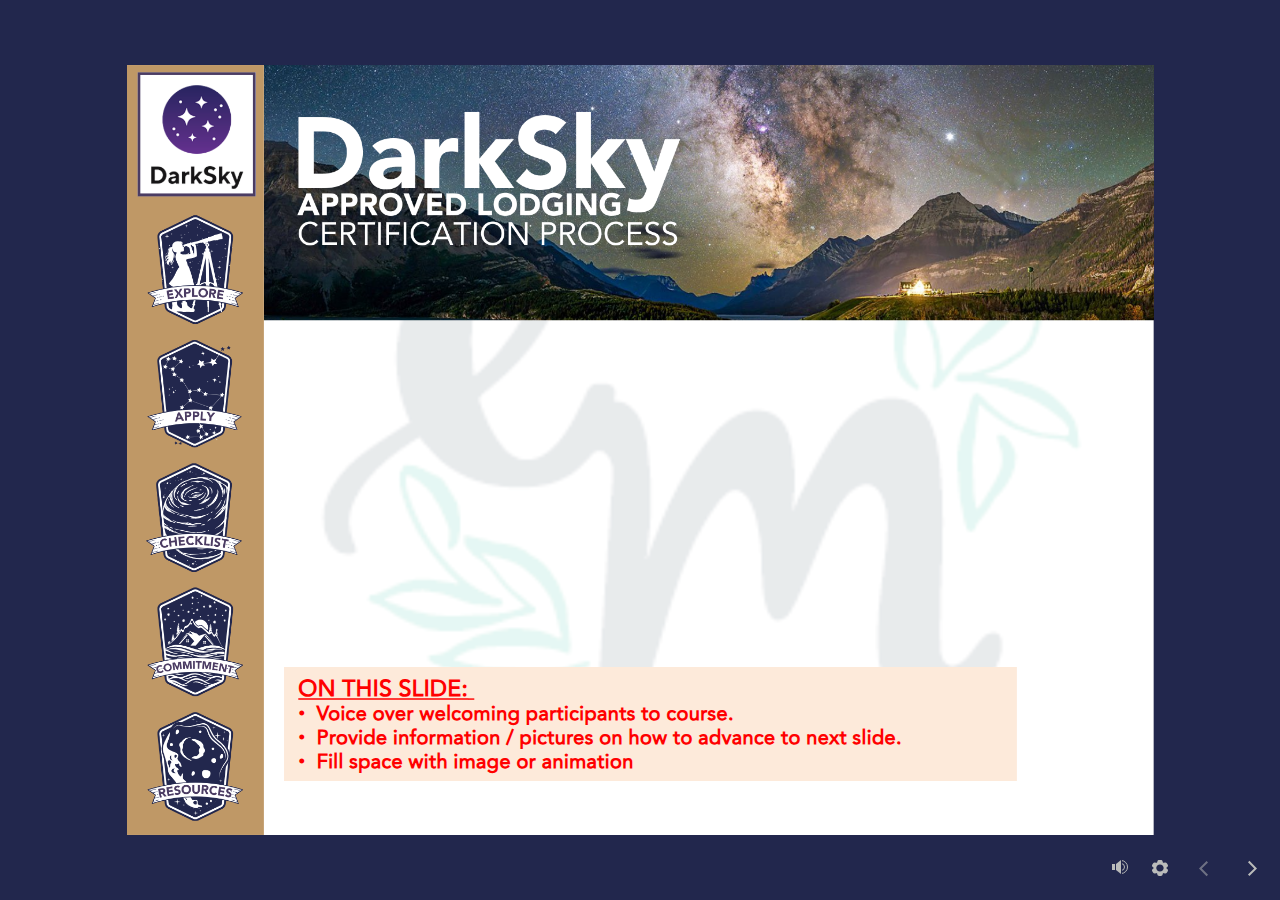
<file: index.html>
﻿<!doctype html>
<html lang="en-US">
<head>
  <meta charset="utf-8">
  <!-- Created using Storyline 360 x64 - http://www.articulate.com  -->
  <!-- version: 3.89.32618.0 -->
  <title>DarkSky Sample-ErinMcFerrin</title>
  <meta http-equiv="x-ua-compatible" content="IE=edge"/>
  <meta name="viewport" content="width=device-width,initial-scale=1,user-scalable=no,shrink-to-fit=no,minimal-ui"/>
  <meta name="apple-mobile-web-app-capable" content="yes"/>
  <style>
    html, body { height: 100%; padding: 0; margin: 0 }
    #app { height: 100%; width: 100%; }
  </style>

  <script>
    window.DS = {};
    window.globals = {
      DATA_PATH_BASE: '',
      HAS_FRAME: true,
      HAS_SLIDE: true,

      lmsPresent: false,
      tinCanPresent: false,
      cmi5Present: false,
      aoSupport: false,
      scale: 'noscale',
      captureRc: false,
      browserSize: 'optimal',
      bgColor: '#22274D',
      features: 'DropInBase,DropInCore,DropInInteractions,DropInMisc,DropInVectors,DropInVideo,LayerPresentAsDialog,MultipleQuizTracking,UpdatedThemeEditor',
      themeName: 'unified',
      preloaderColor: '#FFFFFF',
      suppressAnalytics: false,
      productChannel: 'stable',
      publishSource: 'storyline',
      aid: 'aid|4622c2b9-92d5-4289-8765-4227f3265f4c',
      cid: 'fbd5befc-33f9-46e6-8efa-a24daffba493',
      playerVersion: '3.89.32618.0',
      publishTimestamp: '2024-07-04T01:26:26.4434914Z',
      maxIosVideoElements: 10,
      connectionSettings: { message: 'You%20are%20offline.%20Trying%20to%20reconnect...', useDarkTheme: false, mode: 'disabled' },
      hasFeature: function(feature) {
        return this.features.split(',').includes(feature);
      },
      
      parseParams: function(qs) {
        if (window.globals.parsedParams != null) {
          return window.globals.parsedParams;
        }
        qs = (qs || window.location.search.substr(1)).split('+').join(' ');
        var params = {},
            tokens,
            re = /[?&]?([^=]+)=([^&]*)/g;

        while (tokens = re.exec(qs)) {
          params[decodeURIComponent(tokens[1]).trim()] =
            decodeURIComponent(tokens[2]).trim();
        }
        window.globals.parsedParams = params;
        return params;
      }

    };
  </script>
  <script>
    var isIe11 = ('ActiveXObject' in window || window.MSBlobBuilder != null)
      && window.msCrypto != null && !window.ActiveXObject;
    if (isIe11) {
      window.globals.unsupportedBrowser = true;
      document.write(atob('[base64]'));
    }
  </script>

  <script>
    if (window.globals.hasFeature('MultiLanguageSinglePackageSupport')) {
      
      
    }
  </script>

  
  <script>window.THREE = { };</script>
  
</head>
<body style="background: #22274D" class="cs-HTML theme-unified">
  <!-- 360 -->
  <script>!function(){var e,i=/iPhone/i,o=/iPod/i,n=/iPad/i,t=/\biOS-universal(?:.+)Mac\b/i,r=/\bAndroid(?:.+)Mobile\b/i,a=/Android/i,d=/(?:SD4930UR|\bSilk(?:.+)Mobile\b)/i,p=/Silk/i,l=/Windows Phone/i,u=/\bWindows(?:.+)ARM\b/i,b=/BlackBerry/i,s=/BB10/i,c=/Opera Mini/i,f=/\b(CriOS|Chrome)(?:.+)Mobile/i,h=/Mobile(?:.+)Firefox\b/i,v=function(e){return void 0!==e&&"MacIntel"===e.platform&&"number"==typeof e.maxTouchPoints&&e.maxTouchPoints>1&&"undefined"==typeof MSStream};e=function(e){var m={userAgent:"",platform:"",maxTouchPoints:0};e||"undefined"==typeof navigator?"string"==typeof e?m.userAgent=e:e&&e.userAgent&&(m={userAgent:e.userAgent,platform:e.platform,maxTouchPoints:e.maxTouchPoints||0}):m={userAgent:navigator.userAgent,platform:navigator.platform,maxTouchPoints:navigator.maxTouchPoints||0};var g=m.userAgent,y=g.split("[FBAN");void 0!==y[1]&&(g=y[0]),void 0!==(y=g.split("Twitter"))[1]&&(g=y[0]);var A=function(e){return function(i){return i.test(e)}}(g),w={apple:{phone:A(i)&&!A(l),ipod:A(o),tablet:!A(i)&&(A(n)||v(m))&&!A(l),universal:A(t),device:(A(i)||A(o)||A(n)||A(t)||v(m))&&!A(l)},amazon:{phone:A(d),tablet:!A(d)&&A(p),device:A(d)||A(p)},android:{phone:!A(l)&&A(d)||!A(l)&&A(r),tablet:!A(l)&&!A(d)&&!A(r)&&(A(p)||A(a)),device:!A(l)&&(A(d)||A(p)||A(r)||A(a))||A(/\bokhttp\b/i)},windows:{phone:A(l),tablet:A(u),device:A(l)||A(u)},other:{blackberry:A(b),blackberry10:A(s),opera:A(c),firefox:A(h),chrome:A(f),device:A(b)||A(s)||A(c)||A(h)||A(f)},any:!1,phone:!1,tablet:!1};return w.any=w.apple.device||w.android.device||w.windows.device||w.other.device,w.phone=w.apple.phone||w.android.phone||w.windows.phone,w.tablet=w.apple.tablet||w.android.tablet||w.windows.tablet,w}(),"object"==typeof exports&&"undefined"!=typeof module?module.exports=e:"function"==typeof define&&define.amd?define((function(){return e})):this.isMobile=e}();
    window.isMobile.apple.tablet = window.isMobile.apple.tablet ||
      (navigator.platform === 'MacIntel' && navigator.maxTouchPoints > 1);
    window.isMobile.apple.device = window.isMobile.apple.device || window.isMobile.apple.tablet;
    window.isMobile.tablet = window.isMobile.tablet || window.isMobile.apple.tablet;
    window.isMobile.any = window.isMobile.any || window.isMobile.apple.tablet;
  </script>

  <div id="focus-sink" tabindex="-1"></div>

  <div id="preso"></div>
  <script>
    (function() {

      var classTypes = [ 'desktop', 'mobile', 'phone', 'tablet' ];

      var addDeviceClasses = function(prefix, testObj) {
        var curr, i;
        for (i = 0; i < classTypes.length; i++) {
          curr = classTypes[i];
          if (testObj[curr]) {
            document.body.classList.add(prefix + curr);
          }
        }
      };

      var params = window.globals.parseParams(),
          isDevicePreview = params.devicepreview === '1',
          isPhoneOverride = params.deviceType === 'phone' || (isDevicePreview && params.phone == '1'),
          isTabletOverride = (params.deviceType === 'tablet' || isDevicePreview) && !isPhoneOverride,
          isMobileOverride = isPhoneOverride || isTabletOverride;

      var deviceView = {
        desktop: !window.isMobile.any && !isMobileOverride,
        mobile: window.isMobile.any || isMobileOverride,
        phone: isPhoneOverride || (window.isMobile.phone && !isTabletOverride),
        tablet: isTabletOverride || window.isMobile.tablet
      };

      window.globals.deviceView = deviceView;
      window.isMobile.desktop = !window.isMobile.any;
      window.isMobile.mobile = window.isMobile.any;

      addDeviceClasses('view-', deviceView);

    })();
  </script>
  
  <script src='story_content/triggers.js' type=text/javascript></script>
<script src='story_content/user.js' type=text/javascript></script>
  <div class="slide-loader"></div>

  <script>
    var doc = document, loader = doc.body.querySelector('.slide-loader'); [ 1, 2, 3 ].forEach(function(n) { var d = doc.createElement('div'); d.style.backgroundColor = window.globals.preloaderColor; d.classList.add('mobile-loader-dot'); d.classList.add('dot' + n); loader.appendChild(d); });
  </script>

  <div class="mobile-load-title-overlay" style="display: none">
    <div class="mobile-load-title">DarkSky Sample-ErinMcFerrin</div>
  </div>

  <div class="mobile-chrome-warning"></div>

  
<style>
  .warn-connection-dialog {
    display: none;
    background: transparent;
    pointer-events: all;
    position: fixed;
    left: 0;
    top: 0;
    width: 100%;
    height: 100%;
    z-index: 999;
  }

  .warn-connection-content {
    pointer-events: all;
    border-radius: 4px;
    background: white;
    border: 1px solid #E7E7E7;
    color: #333333;
    box-shadow: 0 2px 4px rgba(0, 0, 0, 0.25);
    transition: all 150ms ease-out;
    position: absolute;
    white-space: nowrap;
  }

  .view-phone.is-landscape .warn-connection-content {
    left: 23px;
    bottom: 23px;
  }

  .view-tablet.is-landscape .warn-connection-content {
    left: 50%;
    top: 20px;
    transform: translateX(-50%);
  }

  .view-mobile.is-portrait .warn-connection-content {
    transform: translate(-50%, calc(-100% - 15px));
  }

  .warn-connection-content p {
    display: inline-block;
    margin: 0 8px 0 0;
    line-height: 33px;
    font-size: 11px;
  }

  .warn-connection-content svg {
    position: relative;
    vertical-align: middle;
    margin: 0 2px 2px 8px;
  }

  .view-desktop .warn-connection-content {
    left: 1.5em;
    bottom: 1.5em;
  }

  .view-desktop .warn-connection-content p {
    font-size: 1.1em;
  }

  .is-offline .warn-connection-dialog {
    display: block;
  }

  .is-offline .cs-panel * {
    pointer-events: none !important;
  }

  .is-offline .cs-panel {
    pointer-events: all !important;
  }

  .is-offline #nav-controls * {
    pointer-events: none !important;
  }

  .is-offline #nav-controls {
    pointer-events: all !important;
  }
</style>

<div class="warn-connection-dialog" role="alertdialog" aria-modal="true" tabindex="0" aria-labelledby="warn-connection-message">
  <div class="warn-connection-content">
    <svg width="17" height="15" viewBox="0 0 17 15" xmlns="http://www.w3.org/2000/svg">
      <path fill="#8F0000" stroke="white" d="M16.07,12.98 L15.88,12.23 L9.51,1.21 C8.97,0.26,7.6,0.26,7.06,1.21 L0.69,12.23 C0.15,13.16,0.81,14.36,1.91,14.36 H14.65 C15.47,14.36,16.05,13.7,16.07,12.98 Z"/>
      <path fill="white" stroke="white" d="M8.58,5.5 C8.35,5.28,8.5,5.35,8.21,5.32 C8.09,5.35,7.97,5.49,7.96,5.67 C7.97,5.79,7.98,5.92,7.98,6.04 L7.98,6.04 C7.99,6.17,8,6.31,8.01,6.43 L8.01,6.44 C8.03,6.92,8.06,7.41,8.09,7.9 L8.09,7.9 C8.12,8.39,8.14,8.88,8.17,9.37 C8.17,9.39,8.18,9.42,8.2,9.44 C8.23,9.46,8.25,9.47,8.28,9.47 C8.31,9.47,8.34,9.46,8.35,9.44 C8.37,9.43,8.38,9.4,8.39,9.35 L8.39,9.34 C8.39,9.24,8.4,9.15,8.4,9.05 L8.4,9.05 C8.41,8.96,8.41,8.86,8.42,8.75 C8.43,8.44,8.45,8.12,8.47,7.81 L8.47,7.81 C8.49,7.49,8.51,7.18,8.53,6.87 C8.55,6.46,8.56,6.05,8.59,5.64 L8.6,5.62 C8.6,5.57,8.59,5.53,8.58,5.5 L8.21,5.32 Z"/>
      <circle fill="white" stroke="white" cx="8.3" cy="11.35" r="0.3"/>
    </svg>
    <p id="warn-connection-message">You are offline. Trying to reconnect...</p>
  </div>
</div>

<script>
  (function() {
    window.DS.connection = {
      warningShown: false,
      assets: {},
      loadingAssetGroup: false,
      retryDelay: 500
    };

    var connectionSettings = window.globals.connectionSettings || {};

    var useConnectionMessages = window.AbortController != null &&
      window.location.protocol != 'file:' &&
      connectionSettings.mode === 'normal';

    window.DS.connection.useConnectionMessages = useConnectionMessages;

    var assetCount = 0;
    var checkLoadedId;


    if (useConnectionMessages && connectionSettings != null) {
      var contentEl = document.querySelector('.warn-connection-content');
      var messageEl = contentEl.querySelector('p');

      if (connectionSettings.useDarkTheme) {
        contentEl.style.borderColor = '#BABBBA';
        contentEl.style.backgroundColor = '#282828';
        contentEl.style.color = '#FFFFFF';
      }

      if (connectionSettings.message != null) {
        messageEl.textContent = window.decodeURIComponent(connectionSettings.message);
      }
    }

    function checkAssetsReady() {
      for (var i in DS.connection.assets) {
        if (!DS.connection.assets[i].success) {
          return false;
        }
      }
      return true;
    }

    function stopAssetGroup() {
      if (!useConnectionMessages) { return; }

      assetCount = 0;

      DS.connection.oldAssetGroup = DS.connection.assets;
      DS.connection.assets = {};
      DS.connection.loadingAssetGroup = false;
      clearInterval(checkLoadedId);
    }

    function startAssetGroup() {
      if (!useConnectionMessages) { return; }
      var ticks = 0;
      clearInterval(checkLoadedId);
      checkLoadedId = setInterval(function() {
        var loaded = 0;
        if (assetCount === 0 && loaded === 0) {
          clearInterval(checkLoadedId);
          return;
        }

        for (var i in DS.connection.assets) {
          if (DS.connection.assets[i].success) {
            loaded++;
          }
        }

        if (assetCount === loaded && checkAssetsReady()) {
          for (var i in DS.connection.assets) {
            if (DS.connection.assets[i].action) {
              DS.connection.assets[i].action();
            }
          }
          hideWarning();
          stopAssetGroup();
        }
      }, 100)
    }

    function requiredAsset(url, action, retry, type) {
      if (!useConnectionMessages) { return; }
      if (DS.connection.assets[url]) { return; }

      DS.connection.assets[url] = {
        success: false, action: action, retry: retry, type: type
      };
      assetCount = Object.keys(DS.connection.assets).length;
      if (!DS.connection.loadingAssetGroup) {
        startAssetGroup();
      }
      DS.connection.loadingAssetGroup = true;
    }

    function assetLoaded(url) {
      if (!useConnectionMessages) { return; }
      if (DS.connection.assets[url]) {
        DS.connection.assets[url].success = true;
      }
    }

    function assetFailed(url) {
      if (!useConnectionMessages) { return; }
      if (!DS.connection.assets[url]) {
        if (/\.js$/.test(url) && url.indexOf('transcripts') === -1) {
          setTimeout(function() {
            if (DS.connection.lastSlideLoaded != null) {
              DS.connection.lastSlideLoaded();
            }
          }, DS.connection.retryDelay);
        }
        return;
      }
      if (!DS.connection.warningShown) { showWarning(); }
      if (DS.connection.assets[url].retry) {
        setTimeout(function() {
          if (!DS.connection.assets[url].success) {
            DS.connection.assets[url].retry()
          }
        }, DS.connection.retryDelay);
      }
    }

    function hideWarning() {
      document.body.classList.remove('is-offline');
      DS.connection.warningShown = false;
      enableKeys();
    }
    DS.connection.hideWarning = hideWarning

    function showWarning(btn) {
      document.body.classList.add('is-offline')
      DS.connection.warningShown = true;
      updateWarningPosition();
      disableKeys();
    }

    function updateWarningPosition() {
      if (!DS.connection.warningShown) {
        return;
      }

      var isPortrait = document.body.classList.contains('is-portrait');
      var isMobile = document.body.classList.contains('view-mobile');
      var warningEl = document.querySelector('.warn-connection-content');

      if (isPortrait && isMobile) {
        var slide = document.querySelector('.primary-slide');
        var slideRect = slide != null
          ? slide.getBoundingClientRect()
          : { top: window.innerHeight, left: 0, width: window.innerWidth };

        warningEl.style.top = `${slideRect.top}px`
        warningEl.style.left = `${slideRect.left + slideRect.width / 2}px`
      } else {
        warningEl.style.top = null;
        warningEl.style.left = null;
      }

      window.requestAnimationFrame(updateWarningPosition);
    }

    function onDisableKeyDown(e) {
      e.preventDefault();
      e.stopImmediatePropagation();
    }

    function onDisableKeyUp(e) {
      e.preventDefault();
      e.stopImmediatePropagation();
    }

    var accStyle = document.createElement('style');
    var warnDialogEl = document.querySelector('.warn-connection-dialog');

    function disableKeys() {
      if (DS.views && DS.views.nsStack && DS.views.nsStack.length === 1) {
        DS.views.nsStack[0].tabReachable = false
        DS.views.nsStack[0].updateTabIndex(true, true);
      }

      accStyle.innerHTML = '.acc-shadow-dom { display: none; }';
      document.body.appendChild(accStyle);

      warnDialogEl.parentNode.append(warnDialogEl);
      warnDialogEl.focus();
    }

    function enableKeys() {
      accStyle.remove();
      if (DS.views && DS.views.nsStack && DS.views.nsStack.length === 1 && DS.views.nsStack[0].name === '_frame') {
        DS.views.nsStack[0].tabReachable = true;
        DS.views.nsStack[0].updateTabIndex();
      }
    }

    // these will all be noops if the feature flag isn't set in
    // the data and `window.globals.features`
    DS.connection.requiredAsset = requiredAsset;
    DS.connection.assetLoaded = assetLoaded;
    DS.connection.assetFailed = assetFailed;
    DS.connection.stopAssetGroup = stopAssetGroup;
    DS.connection.startAssetGroup = startAssetGroup;
  })();
</script>


  <script>
    
    if (window.autoSpider && window.vInterfaceObject) {
      document.querySelector('.mobile-load-title-overlay').style.display = 'none';
    }
  </script>

  

  <link rel="stylesheet" href="html5/data/css/output.min.css" data-noprefix/>
</body>
<script src="html5/lib/scripts/bootstrapper.min.js"></script>
</html>
</file>
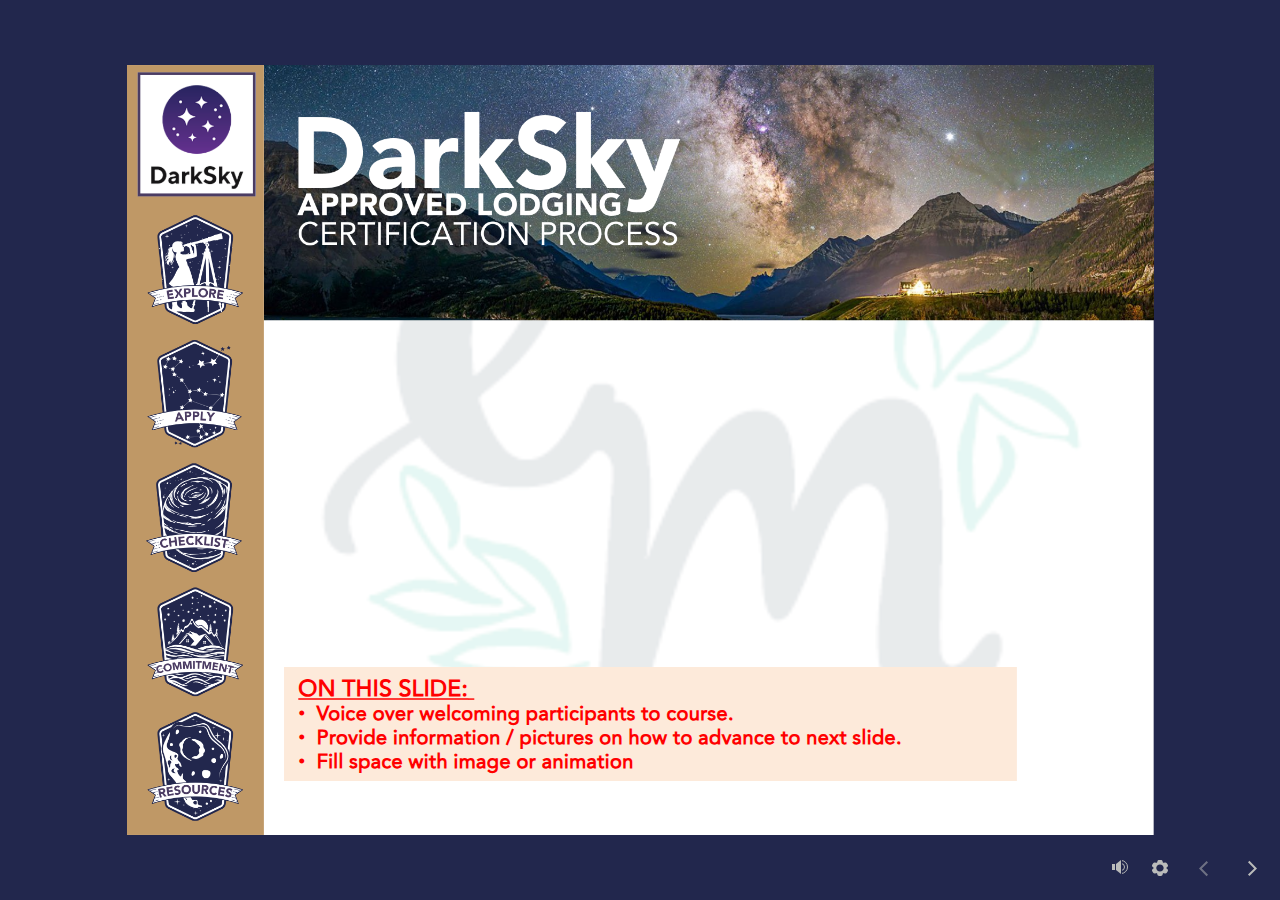
<file: story.html>
﻿<!doctype html>
<html lang="en-US">
<head>
  <meta charset="utf-8">
  <!-- Created using Storyline 360 x64 - http://www.articulate.com  -->
  <!-- version: 3.89.32618.0 -->
  <title>DarkSky Sample-ErinMcFerrin</title>
  <meta http-equiv="x-ua-compatible" content="IE=edge"/>
  <meta name="viewport" content="width=device-width,initial-scale=1,user-scalable=no,shrink-to-fit=no,minimal-ui"/>
  <meta name="apple-mobile-web-app-capable" content="yes"/>
  <style>
    html, body { height: 100%; padding: 0; margin: 0 }
    #app { height: 100%; width: 100%; }
  </style>

  <script>
    window.DS = {};
    window.globals = {
      DATA_PATH_BASE: '',
      HAS_FRAME: true,
      HAS_SLIDE: true,

      lmsPresent: false,
      tinCanPresent: false,
      cmi5Present: false,
      aoSupport: false,
      scale: 'noscale',
      captureRc: false,
      browserSize: 'optimal',
      bgColor: '#22274D',
      features: 'DropInBase,DropInCore,DropInInteractions,DropInMisc,DropInVectors,DropInVideo,LayerPresentAsDialog,MultipleQuizTracking,UpdatedThemeEditor',
      themeName: 'unified',
      preloaderColor: '#FFFFFF',
      suppressAnalytics: false,
      productChannel: 'stable',
      publishSource: 'storyline',
      aid: 'aid|4622c2b9-92d5-4289-8765-4227f3265f4c',
      cid: 'fbd5befc-33f9-46e6-8efa-a24daffba493',
      playerVersion: '3.89.32618.0',
      publishTimestamp: '2024-07-04T01:26:26.4434914Z',
      maxIosVideoElements: 10,
      connectionSettings: { message: 'You%20are%20offline.%20Trying%20to%20reconnect...', useDarkTheme: false, mode: 'disabled' },
      hasFeature: function(feature) {
        return this.features.split(',').includes(feature);
      },
      
      parseParams: function(qs) {
        if (window.globals.parsedParams != null) {
          return window.globals.parsedParams;
        }
        qs = (qs || window.location.search.substr(1)).split('+').join(' ');
        var params = {},
            tokens,
            re = /[?&]?([^=]+)=([^&]*)/g;

        while (tokens = re.exec(qs)) {
          params[decodeURIComponent(tokens[1]).trim()] =
            decodeURIComponent(tokens[2]).trim();
        }
        window.globals.parsedParams = params;
        return params;
      }

    };
  </script>
  <script>
    var isIe11 = ('ActiveXObject' in window || window.MSBlobBuilder != null)
      && window.msCrypto != null && !window.ActiveXObject;
    if (isIe11) {
      window.globals.unsupportedBrowser = true;
      document.write(atob('[base64]'));
    }
  </script>

  <script>
    if (window.globals.hasFeature('MultiLanguageSinglePackageSupport')) {
      
      
    }
  </script>

  
  <script>window.THREE = { };</script>
  
</head>
<body style="background: #22274D" class="cs-HTML theme-unified">
  <!-- 360 -->
  <script>!function(){var e,i=/iPhone/i,o=/iPod/i,n=/iPad/i,t=/\biOS-universal(?:.+)Mac\b/i,r=/\bAndroid(?:.+)Mobile\b/i,a=/Android/i,d=/(?:SD4930UR|\bSilk(?:.+)Mobile\b)/i,p=/Silk/i,l=/Windows Phone/i,u=/\bWindows(?:.+)ARM\b/i,b=/BlackBerry/i,s=/BB10/i,c=/Opera Mini/i,f=/\b(CriOS|Chrome)(?:.+)Mobile/i,h=/Mobile(?:.+)Firefox\b/i,v=function(e){return void 0!==e&&"MacIntel"===e.platform&&"number"==typeof e.maxTouchPoints&&e.maxTouchPoints>1&&"undefined"==typeof MSStream};e=function(e){var m={userAgent:"",platform:"",maxTouchPoints:0};e||"undefined"==typeof navigator?"string"==typeof e?m.userAgent=e:e&&e.userAgent&&(m={userAgent:e.userAgent,platform:e.platform,maxTouchPoints:e.maxTouchPoints||0}):m={userAgent:navigator.userAgent,platform:navigator.platform,maxTouchPoints:navigator.maxTouchPoints||0};var g=m.userAgent,y=g.split("[FBAN");void 0!==y[1]&&(g=y[0]),void 0!==(y=g.split("Twitter"))[1]&&(g=y[0]);var A=function(e){return function(i){return i.test(e)}}(g),w={apple:{phone:A(i)&&!A(l),ipod:A(o),tablet:!A(i)&&(A(n)||v(m))&&!A(l),universal:A(t),device:(A(i)||A(o)||A(n)||A(t)||v(m))&&!A(l)},amazon:{phone:A(d),tablet:!A(d)&&A(p),device:A(d)||A(p)},android:{phone:!A(l)&&A(d)||!A(l)&&A(r),tablet:!A(l)&&!A(d)&&!A(r)&&(A(p)||A(a)),device:!A(l)&&(A(d)||A(p)||A(r)||A(a))||A(/\bokhttp\b/i)},windows:{phone:A(l),tablet:A(u),device:A(l)||A(u)},other:{blackberry:A(b),blackberry10:A(s),opera:A(c),firefox:A(h),chrome:A(f),device:A(b)||A(s)||A(c)||A(h)||A(f)},any:!1,phone:!1,tablet:!1};return w.any=w.apple.device||w.android.device||w.windows.device||w.other.device,w.phone=w.apple.phone||w.android.phone||w.windows.phone,w.tablet=w.apple.tablet||w.android.tablet||w.windows.tablet,w}(),"object"==typeof exports&&"undefined"!=typeof module?module.exports=e:"function"==typeof define&&define.amd?define((function(){return e})):this.isMobile=e}();
    window.isMobile.apple.tablet = window.isMobile.apple.tablet ||
      (navigator.platform === 'MacIntel' && navigator.maxTouchPoints > 1);
    window.isMobile.apple.device = window.isMobile.apple.device || window.isMobile.apple.tablet;
    window.isMobile.tablet = window.isMobile.tablet || window.isMobile.apple.tablet;
    window.isMobile.any = window.isMobile.any || window.isMobile.apple.tablet;
  </script>

  <div id="focus-sink" tabindex="-1"></div>

  <div id="preso"></div>
  <script>
    (function() {

      var classTypes = [ 'desktop', 'mobile', 'phone', 'tablet' ];

      var addDeviceClasses = function(prefix, testObj) {
        var curr, i;
        for (i = 0; i < classTypes.length; i++) {
          curr = classTypes[i];
          if (testObj[curr]) {
            document.body.classList.add(prefix + curr);
          }
        }
      };

      var params = window.globals.parseParams(),
          isDevicePreview = params.devicepreview === '1',
          isPhoneOverride = params.deviceType === 'phone' || (isDevicePreview && params.phone == '1'),
          isTabletOverride = (params.deviceType === 'tablet' || isDevicePreview) && !isPhoneOverride,
          isMobileOverride = isPhoneOverride || isTabletOverride;

      var deviceView = {
        desktop: !window.isMobile.any && !isMobileOverride,
        mobile: window.isMobile.any || isMobileOverride,
        phone: isPhoneOverride || (window.isMobile.phone && !isTabletOverride),
        tablet: isTabletOverride || window.isMobile.tablet
      };

      window.globals.deviceView = deviceView;
      window.isMobile.desktop = !window.isMobile.any;
      window.isMobile.mobile = window.isMobile.any;

      addDeviceClasses('view-', deviceView);

    })();
  </script>
  
  <script src='story_content/triggers.js' type=text/javascript></script>
<script src='story_content/user.js' type=text/javascript></script>
  <div class="slide-loader"></div>

  <script>
    var doc = document, loader = doc.body.querySelector('.slide-loader'); [ 1, 2, 3 ].forEach(function(n) { var d = doc.createElement('div'); d.style.backgroundColor = window.globals.preloaderColor; d.classList.add('mobile-loader-dot'); d.classList.add('dot' + n); loader.appendChild(d); });
  </script>

  <div class="mobile-load-title-overlay" style="display: none">
    <div class="mobile-load-title">DarkSky Sample-ErinMcFerrin</div>
  </div>

  <div class="mobile-chrome-warning"></div>

  
<style>
  .warn-connection-dialog {
    display: none;
    background: transparent;
    pointer-events: all;
    position: fixed;
    left: 0;
    top: 0;
    width: 100%;
    height: 100%;
    z-index: 999;
  }

  .warn-connection-content {
    pointer-events: all;
    border-radius: 4px;
    background: white;
    border: 1px solid #E7E7E7;
    color: #333333;
    box-shadow: 0 2px 4px rgba(0, 0, 0, 0.25);
    transition: all 150ms ease-out;
    position: absolute;
    white-space: nowrap;
  }

  .view-phone.is-landscape .warn-connection-content {
    left: 23px;
    bottom: 23px;
  }

  .view-tablet.is-landscape .warn-connection-content {
    left: 50%;
    top: 20px;
    transform: translateX(-50%);
  }

  .view-mobile.is-portrait .warn-connection-content {
    transform: translate(-50%, calc(-100% - 15px));
  }

  .warn-connection-content p {
    display: inline-block;
    margin: 0 8px 0 0;
    line-height: 33px;
    font-size: 11px;
  }

  .warn-connection-content svg {
    position: relative;
    vertical-align: middle;
    margin: 0 2px 2px 8px;
  }

  .view-desktop .warn-connection-content {
    left: 1.5em;
    bottom: 1.5em;
  }

  .view-desktop .warn-connection-content p {
    font-size: 1.1em;
  }

  .is-offline .warn-connection-dialog {
    display: block;
  }

  .is-offline .cs-panel * {
    pointer-events: none !important;
  }

  .is-offline .cs-panel {
    pointer-events: all !important;
  }

  .is-offline #nav-controls * {
    pointer-events: none !important;
  }

  .is-offline #nav-controls {
    pointer-events: all !important;
  }
</style>

<div class="warn-connection-dialog" role="alertdialog" aria-modal="true" tabindex="0" aria-labelledby="warn-connection-message">
  <div class="warn-connection-content">
    <svg width="17" height="15" viewBox="0 0 17 15" xmlns="http://www.w3.org/2000/svg">
      <path fill="#8F0000" stroke="white" d="M16.07,12.98 L15.88,12.23 L9.51,1.21 C8.97,0.26,7.6,0.26,7.06,1.21 L0.69,12.23 C0.15,13.16,0.81,14.36,1.91,14.36 H14.65 C15.47,14.36,16.05,13.7,16.07,12.98 Z"/>
      <path fill="white" stroke="white" d="M8.58,5.5 C8.35,5.28,8.5,5.35,8.21,5.32 C8.09,5.35,7.97,5.49,7.96,5.67 C7.97,5.79,7.98,5.92,7.98,6.04 L7.98,6.04 C7.99,6.17,8,6.31,8.01,6.43 L8.01,6.44 C8.03,6.92,8.06,7.41,8.09,7.9 L8.09,7.9 C8.12,8.39,8.14,8.88,8.17,9.37 C8.17,9.39,8.18,9.42,8.2,9.44 C8.23,9.46,8.25,9.47,8.28,9.47 C8.31,9.47,8.34,9.46,8.35,9.44 C8.37,9.43,8.38,9.4,8.39,9.35 L8.39,9.34 C8.39,9.24,8.4,9.15,8.4,9.05 L8.4,9.05 C8.41,8.96,8.41,8.86,8.42,8.75 C8.43,8.44,8.45,8.12,8.47,7.81 L8.47,7.81 C8.49,7.49,8.51,7.18,8.53,6.87 C8.55,6.46,8.56,6.05,8.59,5.64 L8.6,5.62 C8.6,5.57,8.59,5.53,8.58,5.5 L8.21,5.32 Z"/>
      <circle fill="white" stroke="white" cx="8.3" cy="11.35" r="0.3"/>
    </svg>
    <p id="warn-connection-message">You are offline. Trying to reconnect...</p>
  </div>
</div>

<script>
  (function() {
    window.DS.connection = {
      warningShown: false,
      assets: {},
      loadingAssetGroup: false,
      retryDelay: 500
    };

    var connectionSettings = window.globals.connectionSettings || {};

    var useConnectionMessages = window.AbortController != null &&
      window.location.protocol != 'file:' &&
      connectionSettings.mode === 'normal';

    window.DS.connection.useConnectionMessages = useConnectionMessages;

    var assetCount = 0;
    var checkLoadedId;


    if (useConnectionMessages && connectionSettings != null) {
      var contentEl = document.querySelector('.warn-connection-content');
      var messageEl = contentEl.querySelector('p');

      if (connectionSettings.useDarkTheme) {
        contentEl.style.borderColor = '#BABBBA';
        contentEl.style.backgroundColor = '#282828';
        contentEl.style.color = '#FFFFFF';
      }

      if (connectionSettings.message != null) {
        messageEl.textContent = window.decodeURIComponent(connectionSettings.message);
      }
    }

    function checkAssetsReady() {
      for (var i in DS.connection.assets) {
        if (!DS.connection.assets[i].success) {
          return false;
        }
      }
      return true;
    }

    function stopAssetGroup() {
      if (!useConnectionMessages) { return; }

      assetCount = 0;

      DS.connection.oldAssetGroup = DS.connection.assets;
      DS.connection.assets = {};
      DS.connection.loadingAssetGroup = false;
      clearInterval(checkLoadedId);
    }

    function startAssetGroup() {
      if (!useConnectionMessages) { return; }
      var ticks = 0;
      clearInterval(checkLoadedId);
      checkLoadedId = setInterval(function() {
        var loaded = 0;
        if (assetCount === 0 && loaded === 0) {
          clearInterval(checkLoadedId);
          return;
        }

        for (var i in DS.connection.assets) {
          if (DS.connection.assets[i].success) {
            loaded++;
          }
        }

        if (assetCount === loaded && checkAssetsReady()) {
          for (var i in DS.connection.assets) {
            if (DS.connection.assets[i].action) {
              DS.connection.assets[i].action();
            }
          }
          hideWarning();
          stopAssetGroup();
        }
      }, 100)
    }

    function requiredAsset(url, action, retry, type) {
      if (!useConnectionMessages) { return; }
      if (DS.connection.assets[url]) { return; }

      DS.connection.assets[url] = {
        success: false, action: action, retry: retry, type: type
      };
      assetCount = Object.keys(DS.connection.assets).length;
      if (!DS.connection.loadingAssetGroup) {
        startAssetGroup();
      }
      DS.connection.loadingAssetGroup = true;
    }

    function assetLoaded(url) {
      if (!useConnectionMessages) { return; }
      if (DS.connection.assets[url]) {
        DS.connection.assets[url].success = true;
      }
    }

    function assetFailed(url) {
      if (!useConnectionMessages) { return; }
      if (!DS.connection.assets[url]) {
        if (/\.js$/.test(url) && url.indexOf('transcripts') === -1) {
          setTimeout(function() {
            if (DS.connection.lastSlideLoaded != null) {
              DS.connection.lastSlideLoaded();
            }
          }, DS.connection.retryDelay);
        }
        return;
      }
      if (!DS.connection.warningShown) { showWarning(); }
      if (DS.connection.assets[url].retry) {
        setTimeout(function() {
          if (!DS.connection.assets[url].success) {
            DS.connection.assets[url].retry()
          }
        }, DS.connection.retryDelay);
      }
    }

    function hideWarning() {
      document.body.classList.remove('is-offline');
      DS.connection.warningShown = false;
      enableKeys();
    }
    DS.connection.hideWarning = hideWarning

    function showWarning(btn) {
      document.body.classList.add('is-offline')
      DS.connection.warningShown = true;
      updateWarningPosition();
      disableKeys();
    }

    function updateWarningPosition() {
      if (!DS.connection.warningShown) {
        return;
      }

      var isPortrait = document.body.classList.contains('is-portrait');
      var isMobile = document.body.classList.contains('view-mobile');
      var warningEl = document.querySelector('.warn-connection-content');

      if (isPortrait && isMobile) {
        var slide = document.querySelector('.primary-slide');
        var slideRect = slide != null
          ? slide.getBoundingClientRect()
          : { top: window.innerHeight, left: 0, width: window.innerWidth };

        warningEl.style.top = `${slideRect.top}px`
        warningEl.style.left = `${slideRect.left + slideRect.width / 2}px`
      } else {
        warningEl.style.top = null;
        warningEl.style.left = null;
      }

      window.requestAnimationFrame(updateWarningPosition);
    }

    function onDisableKeyDown(e) {
      e.preventDefault();
      e.stopImmediatePropagation();
    }

    function onDisableKeyUp(e) {
      e.preventDefault();
      e.stopImmediatePropagation();
    }

    var accStyle = document.createElement('style');
    var warnDialogEl = document.querySelector('.warn-connection-dialog');

    function disableKeys() {
      if (DS.views && DS.views.nsStack && DS.views.nsStack.length === 1) {
        DS.views.nsStack[0].tabReachable = false
        DS.views.nsStack[0].updateTabIndex(true, true);
      }

      accStyle.innerHTML = '.acc-shadow-dom { display: none; }';
      document.body.appendChild(accStyle);

      warnDialogEl.parentNode.append(warnDialogEl);
      warnDialogEl.focus();
    }

    function enableKeys() {
      accStyle.remove();
      if (DS.views && DS.views.nsStack && DS.views.nsStack.length === 1 && DS.views.nsStack[0].name === '_frame') {
        DS.views.nsStack[0].tabReachable = true;
        DS.views.nsStack[0].updateTabIndex();
      }
    }

    // these will all be noops if the feature flag isn't set in
    // the data and `window.globals.features`
    DS.connection.requiredAsset = requiredAsset;
    DS.connection.assetLoaded = assetLoaded;
    DS.connection.assetFailed = assetFailed;
    DS.connection.stopAssetGroup = stopAssetGroup;
    DS.connection.startAssetGroup = startAssetGroup;
  })();
</script>


  <script>
    
    if (window.autoSpider && window.vInterfaceObject) {
      document.querySelector('.mobile-load-title-overlay').style.display = 'none';
    }
  </script>

  

  <link rel="stylesheet" href="html5/data/css/output.min.css" data-noprefix/>
</body>
<script src="html5/lib/scripts/bootstrapper.min.js"></script>
</html>
</file>
<file: html5/data/css/output.min.css>
@font-face {
  font-family: 'LatoBold Charset1_ Bold9C310B0E';
  src: url('[data-uri]');
  font-style: normal;
  font-weight: normal;
}
@font-face {
  font-family: 'Lato Charset1_ 6rVyBFvo1231C047';
  src: url('[data-uri]');
  font-style: normal;
  font-weight: normal;
}
@font-face {
  font-family: 'Avenir LT Std 55 RoBoldDDF941F9';
  src: url('[data-uri]');
  font-style: normal;
  font-weight: normal;
}
@font-face {
  font-family: 'Arial Charset1_ 651uVAJC4124BAE';
  src: url('[data-uri]');
  font-style: normal;
  font-weight: normal;
}
@font-face {
  font-family: 'Avenir LT Std 55 Roman 24DBB66E';
  src: url('[data-uri]');
  font-style: normal;
  font-weight: normal;
}
@font-face {
  font-family: 'Articulate ExtrabolboldFA7DC8B6';
  src: url('[data-uri]');
  font-style: normal;
  font-weight: normal;
}
@font-face {
  font-family: 'Articulate Charset1_ 6fAE0E0A9F';
  src: url('[data-uri]');
  font-style: normal;
  font-weight: normal;
}
@font-face {
  font-family: 'ArticulateItalic ItalicD9C3223F';
  src: url('[data-uri]');
  font-style: normal;
  font-weight: normal;
}
@font-face {
  font-family: 'Open Sans Charset1_ 6mhE3C57CE8';
  src: url('[data-uri]');
  font-style: normal;
  font-weight: normal;
}
@font-face {
  font-family: 'Avenir LT Std 55 Roman 253A56F1';
  src: url('[data-uri]');
  font-style: normal;
  font-weight: normal;
}
@font-face {
  font-family: 'Arial Charset0_v8wz5YMo9EE9FF07';
  src: url('[data-uri]');
  font-style: normal;
  font-weight: normal;
}
@font-face {
  font-family: 'Avenir LT Std 55 RoBoldCAA3A828';
  src: url('[data-uri]');
  font-style: normal;
  font-weight: normal;
}
@font-face {
  font-family: 'Articulate Extrabolbold472DC2A8';
  src: url('[data-uri]');
  font-style: normal;
  font-weight: normal;
}
@font-face {
  font-family: 'Articulate Charset0_v8MBBDD1F1C';
  src: url('[data-uri]');
  font-style: normal;
  font-weight: normal;
}
@font-face {
  font-family: 'ArticulateItalic ItalicAC1C1011';
  src: url('[data-uri]');
  font-style: normal;
  font-weight: normal;
}
@font-face {
  font-family: 'Open Sans Charset0_v9TY33EDE6F2';
  src: url('[data-uri]');
  font-style: normal;
  font-weight: normal;
}
.cs-HTML {
  background: rgba(34, 39, 77, 1);
}
.cs-pxabnsnfns01000000101 .cs-infopanel  {
  box-shadow: 0 1px 0 rgba(0, 0, 0, 0);
  background: rgba(255, 255, 255, 1);
}
.cs-pxabnsnfns01000000101 .cs-infopanel .cs-link {
  color: rgba(186, 187, 186, 1);
}
.cs-pxabnsnfns01000000101 .cs-infopanel .cs-link:hover {
  color: rgba(255, 255, 255, 1);
}
.cs-pxabnsnfns01000000101 .cs-infopanel .cs-name {
  color: rgba(68, 68, 68, 1);
}
.cs-pxabnsnfns01000000101 .cs-infopanel .cs-title {
  color: rgba(153, 153, 153, 1);
}
.cs-pxabnsnfns01000000101 .cs-infopanelpopup  {
  box-shadow: 0 1px 0 rgba(0, 0, 0, 0);
  background: rgba(0, 0, 0, 0);
}
.cs-pxabnsnfns01000000101 .cs-infopanelpopup .cs-link {
  color: rgba(255, 0, 0, 1);
}
.cs-pxabnsnfns01000000101 .cs-infopanelpopup .cs-link:hover {
  color: rgba(255, 255, 255, 1);
}
.cs-pxabnsnfns01000000101 .cs-infopanelpopup .cs-name {
  color: rgba(255, 255, 255, 1);
}
.cs-pxabnsnfns01000000101 .cs-infopanelpopup .cs-bio {
  color: rgba(186, 187, 186, 1);
}
.cs-pxabnsnfns01000000101 .cs-timer  {
  color: rgba(186, 187, 186, 1);
}
.cs-pxabnsnfns01000000101 .cs-duration stop:first-child {
  stop-color: rgba(60, 60, 60, 1);
}
.cs-pxabnsnfns01000000101 .cs-duration stop:last-child {
  stop-color: rgba(60, 60, 60, 1);
}
.cs-pxabnsnfns01000000101 .cs-elapsed stop:first-child {
  stop-color: rgba(254, 227, 71, 1);
}
.cs-pxabnsnfns01000000101 .cs-elapsed stop:last-child {
  stop-color: rgba(254, 227, 71, 1);
}
.cs-pxabnsnfns01000000101 .cs-timer .cs-pie .cs-innerstroke {
  stroke: rgba(199, 199, 199, 1);
}
.cs-pxabnsnfns01000000101 .cs-timer .cs-pie .cs-innerborder {
  stroke: rgba(255, 255, 255, 1);
}
.cs-pxabnsnfns01000000101 .cs-window  {
  box-shadow: 0 8px 5px rgba(0, 0, 0, 0.2);
  border-color: rgba(49, 99, 0, 0);
  background: rgba(30, 34, 68, 1);
  color: rgba(248, 248, 248, 1);
}
.cs-pxabnsnfns01000000101 .cs-window .cs-diva {
  border-color: rgba(78, 78, 78, 1);
}
.cs-pxabnsnfns01000000101 .cs-window .cs-divb {
  border-color: rgba(78, 78, 78, 0);
}
.cs-pxabnsnfns01000000101 .cs-editor .cs-editor-slide {
  color: rgba(226, 226, 226, 1);
}
.cs-pxabnsnfns01000000101 .cs-editor .cs-editor-html {
  color: rgba(186, 187, 186, 1);
}
.cs-pxabnsnfns01000000101 .cs-editor .cs-editor-button {
  text-shadow: 0 1px 0 rgba(0, 0, 0, 0);
  color: rgba(255, 255, 255, 1);
  border-color: rgba(211, 211, 211, 1);
  background: rgba(34, 34, 34, 1);
}
.cs-pxabnsnfns01000000101 .cs-editor .cs-editor-button:hover {
  background: rgba(68, 68, 68, 1);
}
.cs-pxabnsnfns01000000101 .cs-editor .cs-editor-button:active {
  background: rgba(68, 68, 68, 1);
}
.cs-pxabnsnfns01000000101 .cs-listitem  {
  color: rgba(186, 187, 186, 1);
  border-color: none;
  border: 1px solid transparent;
}
.cs-pxabnsnfns01000000101 .cs-listitem:hover {
  background: rgba(255, 255, 255, 0.06);
  border-color: rgba(108, 108, 108, 1) !important;
  border-width: 1px;
  border-radius: 2px;
  border-style: solid;
  box-sizing: border-box;
}
.cs-pxabnsnfns01000000101 .cs-listitem.hover {
  background: rgba(255, 255, 255, 0.06);
  border-color: rgba(108, 108, 108, 1) !important;
  border-width: 1px;
  border-radius: 2px;
  border-style: solid;
  box-sizing: border-box;
}
.cs-pxabnsnfns01000000101 .cs-glossary  {
  color: rgba(186, 187, 186, 1);
}
.cs-pxabnsnfns01000000101 .cs-glossary .cs-scrolling-panel {
  background: rgba(0, 0, 0, 0);
}
.cs-pxabnsnfns01000000101 .cs-glossary .cs-term.cs-selected .cs-choice-list-trigger {
  color: rgba(255, 255, 255, 1);
  background: rgba(255, 255, 255, 1);
}
.cs-pxabnsnfns01000000101 .cs-glossary .cs-term.cs-selected .cs-choice-list-trigger:focus {
  color: rgba(255, 255, 255, 1);
  background: rgba(255, 255, 255, 1);
}
.cs-pxabnsnfns01000000101 .cs-glossary .cs-term:hover .cs-choice-list-trigger {
  background: rgba(186, 187, 186, 1);
}
.cs-pxabnsnfns01000000101 .cs-glossary .cs-term.hover .cs-choice-list-trigger {
  background: rgba(186, 187, 186, 1);
}
.cs-pxabnsnfns01000000101 .cs-glossary .cs-term .cs-choice-list-trigger:focus {
  background: rgba(186, 187, 186, 1);
}
.cs-pxabnsnfns01000000101 .cs-glossary .cs-diva {
  border-color: rgba(0, 0, 0, 0);
}
.cs-pxabnsnfns01000000101 .cs-glossary .cs-divb {
  border-color: rgba(0, 0, 0, 0);
}
.cs-pxabnsnfns01000000101 .cs-glossary .cs-divc {
  border-color: rgba(0, 0, 0, 0);
}
.cs-pxabnsnfns01000000101 .cs-glossary .cs-heading {
  color: rgba(248, 248, 248, 1);
  font-weight: 700;
}
.note-content p span {
  color: rgba(186, 187, 186, 1);
  line-height: 1.4em;
  font-size: 103.769%;
}
.cs-pxabnsnfns01000000101 .cs-resource .cs-separator {
  border-color: rgba(0, 0, 0, 0);
}
.cs-pxabnsnfns01000000101 .cs-outline  {
  color: rgba(45, 45, 45, 1);
}
.cs-pxabnsnfns01000000101 .cs-outline .cs-diva {
  border-color: rgba(0, 0, 0, 0);
}
.cs-pxabnsnfns01000000101 .cs-outline .cs-divb {
  border-color: rgba(0, 0, 0, 0);
}
.cs-pxabnsnfns01000000101 .cs-outline .cs-divc {
  border-color: rgba(0, 0, 0, 0);
}
.cs-pxabnsnfns01000000101 .cs-outline .cs-search-filter:hover {
  color: rgba(0, 0, 0, 0);
}
.cs-pxabnsnfns01000000101 .cs-outline .cs-search-filter.hover {
  color: rgba(0, 0, 0, 0);
}
.cs-pxabnsnfns01000000101 .cs-transcript  {
  color: rgba(255, 255, 255, 1);
}
.cs-pxabnsnfns01000000101 .cs-transcript .cs-div {
  border-color: rgba(0, 0, 0, 0);
}
.cs-pxabnsnfns01000000101 .cs-tabs:not(.topmenu-item) {
  color: rgba(248, 248, 248, 1);
}
.cs-pxabnsnfns01000000101 .cs-tabs .cs-inner-button:not(.topmenu-item) {
  text-shadow: 0 1px 0 rgba(0, 0, 0, 0);
}
.cs-pxabnsnfns01000000101 .cs-tabs:hover:not(.topmenu-item) {
  color: rgba(248, 248, 248, 1);
}
.cs-pxabnsnfns01000000101 .cs-tabs.cs-selected {
  background: rgba(0, 0, 0, 0);
  color: rgba(248, 248, 248, 1);
}
.cs-pxabnsnfns01000000101 .cs-seekcontrol  {
  background: rgba(0, 0, 0, 0);
  border-color: rgba(0, 0, 0, 0);
}
.cs-pxabnsnfns01000000101 .cs-seekcontrol .cs-button:hover .cs-icon {
  fill: rgba(255, 255, 255, 1);
}
.cs-pxabnsnfns01000000101 .cs-seekcontrol .cs-button.hover .cs-icon {
  fill: rgba(255, 255, 255, 1);
}
.cs-pxabnsnfns01000000101 .cs-seekcontrol .cs-button .cs-icon-shadow {
  fill: rgba(0, 0, 0, 0);
}
.cs-pxabnsnfns01000000101 .cs-seekcontrol .cs-button .cs-icon {
  fill: rgba(180, 180, 180, 1);
}
.cs-pxabnsnfns01000000101 .cs-seekcontrol .cs-seek .cs-fill {
  background: rgba(255, 255, 255, 0.6);
}
.cs-pxabnsnfns01000000101 .cs-seekcontrol .cs-seek {
  background: rgba(108, 108, 108, 1);
  border-color: rgba(0, 0, 0, 0);
}
.cs-pxabnsnfns01000000101 .cs-searchinput .cs-input {
  color: rgba(186, 187, 186, 1);
  border-color: rgba(0, 0, 0, 0);
  background: rgba(255, 255, 255, 0.06);
}
.cs-pxabnsnfns01000000101 .cs-searchinput .cs-input:focus {
  color: rgba(248, 248, 248, 1);
  background: rgba(41, 41, 41, 1);
}
.cs-pxabnsnfns01000000101 .cs-searchinput .cs-input:hover {
  box-shadow: inset 0 0 1px 0 rgba(69, 126, 19, 0);
}
.cs-pxabnsnfns01000000101 .cs-searchinput .cs-input.hover {
  box-shadow: inset 0 0 1px 0 rgba(69, 126, 19, 0);
}
.cs-pxabnsnfns01000000101 .cs-searchinput .cs-button .cs-icon {
  fill: rgba(186, 187, 186, 1);
}
.cs-pxabnsnfns01000000101 .cs-searchinput .cs-button:hover {
  fill: rgba(63, 133, 0, 1);
}
.cs-pxabnsnfns01000000101 .cs-searchinput .cs-button.hover {
  fill: rgba(63, 133, 0, 1);
}
.cs-pxabnsnfns01000000101 .cs-menu  {
  box-shadow: 0 1px 0 rgba(0, 0, 0, 0);
  background: rgba(30, 34, 68, 1);
}
.cs-pxabnsnfns01000000101 .cs-topmenu-item.active .cs-tab {
  background: rgba(30, 34, 68, 1);
}
.cs-pxabnsnfns01000000101 .cs-logo  {
  box-shadow: 0 1px 0 rgba(37, 75, 0, 1);
  background: rgba(255, 255, 255, 0);
}
.cs-pxabnsnfns01000000101 .cs-checkbox  {
  color: rgba(255, 255, 255, 1);
}
.cs-pxabnsnfns01000000101 .cs-checkbox:hover {
  border-color: rgba(175, 221, 130, 1);
}
.cs-pxabnsnfns01000000101 .cs-checkbox.hover {
  border-color: rgba(175, 221, 130, 1);
}
.cs-pxabnsnfns01000000101 .cs-checkbox .cs-box {
  color: rgba(255, 255, 255, 1);
  border-color: rgba(42, 83, 0, 1);
}
.cs-pxabnsnfns01000000101 .cs-checkbox .cs-box:checked::after {
  color: rgba(43, 196, 0, 1);
}
.cs-pxabnsnfns01000000101 .cs-button  {
  text-shadow: 0 1px 0 rgba(0, 0, 0, 0);
  color: rgba(186, 187, 186, 1);
  border-color: rgba(0, 0, 0, 0);
  background: rgba(0, 0, 0, 0);
  box-shadow: 0 1px 0 rgba(0, 0, 0, 0);
}
.cs-pxabnsnfns01000000101 .cs-button .cs-icon {
  fill: rgba(186, 187, 186, 1);
}
.cs-pxabnsnfns01000000101 .cs-button .cs-icon-shadow {
  fill: rgba(0, 0, 0, 0);
}
.cs-pxabnsnfns01000000101 .cs-button:hover {
  background: rgba(248, 248, 248, 1);
}
.cs-pxabnsnfns01000000101 .cs-button.hover {
  background: rgba(248, 248, 248, 1);
}
.cs-pxabnsnfns01000000101 .cs-button:active {
  background: rgba(0, 0, 0, 0);
}
.cs-pxabnsnfns01000000101 .cs-button.cs-disabled:hover {
  background: rgba(0, 0, 0, 0);
}
.cs-pxabnsnfns01000000101 .cs-button.cs-disabled.hover {
  background: rgba(0, 0, 0, 0);
}
.cs-pxabnsnfns01000000101 .cs-button.cs-disabled:active {
  background: rgba(0, 0, 0, 0);
}
.cs-pxabnsnfns01000000101 .cs-button.cs-volume:hover {
  background: rgba(0, 0, 0, 0);
}
.cs-pxabnsnfns01000000101 .cs-button.cs-volume.hover {
  background: rgba(0, 0, 0, 0);
}
.cs-pxabnsnfns01000000101 .cs-button.cs-volume:active {
  background: rgba(0, 0, 0, 0);
}
.cs-pxabnsnfns01000000101.cs-base  {
  color: rgba(186, 187, 186, 1);
  border-color: rgba(34, 39, 77, 1);
  background: rgba(34, 39, 77, 1);
}
.cs-pxabnsnfns01000000101.cs-base .cs-separator .cs-diva {
  background: rgba(52, 59, 118, 1);
}
.cs-pxabnsnfns01000000101.cs-base .cs-separator .cs-divb {
  background: rgba(0, 0, 0, 0);
}
.cs-pxabnsnfns01000000101.cs-base .cs-topmenu-item.active .cs-tab {
  border-color: rgba(52, 59, 118, 1);
}
.cs-pxabnsnfns01000000101.cs-base .cs-topmenu-item.active .cs-panel {
  border-color: rgba(52, 59, 118, 1);
}
.cs-pxabnsnfns01000000101.cs-base .cs-left {
  background: rgba(30, 34, 68, 1);
}
.cs-pxabnsnfns01000000101.cs-base .cs-area-primary .cs-slide-container {
  background: rgba(34, 39, 77, 1);
}
.cs-pxabnsnfns01000000101.cs-base.cs-custom-theme .cs-brandhighlight-bg {
  background: rgba(43, 187, 115, 1) !important;
}
.cs-pxabnsnfns01000000101.cs-base.cs-custom-theme .cs-brandhighlight-secondary-bg {
  background: rgba(255, 255, 255, 1) !important;
}
.cs-pxabnsnfns01000000101.cs-base.cs-custom-theme .cs-brandhighlight-border {
  border-color: rgba(43, 187, 115, 1) !important;
}
.cs-pxabnsnfns01000000101.cs-base.cs-custom-theme .cs-brandhighlight-text {
  color: rgba(43, 187, 115, 1) !important;
}
.cs-pxabnsnfns01000000101.cs-base.cs-custom-theme .cs-brandhighlight-fill {
  fill: rgba(43, 187, 115, 1) !important;
}
.cs-pxabnsnfns01000000101.cs-base.cs-custom-theme .cs-listitem.cs-selected {
  background-color: rgba(255, 255, 255, 0.06) !important;
}
.cs-pxabnsnfns01000000101 .cs-volume::-moz-range-thumb {
  border-color: rgba(43, 85, 0, 1);
  box-shadow: inset 0 0 1px 0 rgba(43, 85, 0, 1);
  background: rgba(255, 255, 255, 1);
}
.cs-pxabnsnfns01000000101 .cs-volume::-ms-thumb {
  border-color: rgba(43, 85, 0, 1);
  box-shadow: inset 0 0 1px 0 rgba(43, 85, 0, 1);
  background: rgba(255, 255, 255, 1);
}
.cs-pxabnsnfns01000000101 .cs-volume::-webkit-slider-thumb {
  border-color: rgba(43, 85, 0, 1);
  box-shadow: inset 0 0 1px 0 rgba(43, 85, 0, 1);
  background: rgba(255, 255, 255, 1);
}
.cs-pxabnsnfns01000000101 .cs-volume::-moz-range-track {
  border-color: rgba(66, 140, 1, 1);
  background: rgba(108, 108, 108, 1);
}
.cs-pxabnsnfns01000000101 .cs-volume::-ms-track {
  border-color: rgba(66, 140, 1, 1);
  background: rgba(108, 108, 108, 1);
}
.cs-pxabnsnfns01000000101 .cs-volume::-webkit-slider-runnable-track {
  border-color: rgba(66, 140, 1, 1);
  background: rgba(108, 108, 108, 1);
}
body.show-focus .tab-focus-box {
  box-shadow: 0 0 0 1px rgba(255, 255, 0, 1), 0 0 0 3px rgba(0, 32, 96, 1), 0 0 5px 5px rgba(255, 255, 0, 1);
  border-color: transparent;
  outline: 2px transparent solid;
}
.skipnav {
  box-shadow: 0 0 0 1px rgba(255, 255, 0, 1), 0 0 0 3px rgba(0, 32, 96, 1), 0 0 5px 5px rgba(255, 255, 0, 1);
  border-color: transparent;
  outline: 2px transparent solid;
}
.cs-pxabnsnfns01000000101 .cs-listitem:hover {
  color: none;
}
.cs-pxabnsnfns01000000101 .cs-listitem.hover {
  color: none;
}
.cs-pxabnsnfns01000000101 .cs-listitem.cs-viewed {
  color: #BABBBA;
}
.cs-pxabnsnfns01000000101 .cs-listitem {
  color: #BABBBA;
}
.cs-pxabnsnfns01000000101 .cs-listitem:hover .cs-icon-carrot * {
  fill: none;
}
.cs-pxabnsnfns01000000101 .cs-listitem.hover .cs-icon-carrot * {
  fill: none;
}
.cs-pxabnsnfns01000000101 .cs-listitem .cs-icon-carrot {
  color: none;
  top: calc(3px);
}
.cs-pxabnsnfns01000000101 .cs-listitem .cs-icon-carrot .cs-shadow {
  color: #F8F8F8;
}
.cs-pxabnsnfns01000000101 .item-collapsible .is-scene {
  color: #F8F8F8 !important;
  font-weight: 700;
}
.cs-pxabnsnfns01000000101 .is-scene .cs-icon-carrot * {
  color: #F8F8F8 !important;
  font-weight: 700;
}
.cs-pxabnsnfns01000000101 .is-scene:not(.outline-links-collapse) > a {
  color: #F8F8F8;
}
.cs-pxabnsnfns01000000101 .is-scene:not(.outline-links-collapse) .cs-icon-carrot * {
  fill: none !important;
  color: #F8F8F8 !important;
}
.cs-pxabnsnfns01000000101 .tabs, .cs-pxabnsnfns01000000101 .cs-logo {
  border-bottom: 1px solid rgba(108, 108, 108, 1);
}
.cs-pxabnsnfns01000000101 .area-secondary-wrapper:after {
  background-image: url('[data-uri]');
  background-size: 100%;
}
.cs-pxabnsnfns01000000101 .panel-footer {
  background: #1E2244;
}
.cs-pxabnsnfns01000000101 #outline-search {
  background: rgba(255, 255, 255, 0.06);
  border-color: rgba(108, 108, 108, 1);
  border-width: 1px;
  border-style: solid;
}
.cs-pxabnsnfns01000000101 .topmenu-panel #outline-search {
  background: #545454;
}
.cs-pxabnsnfns01000000101 .search-icon circle, .cs-pxabnsnfns01000000101 .search-icon path {
  stroke: #BABBBA;
}
.cs-pxabnsnfns01000000101 #outline-search input[type   =search] {
  color: #F8F8F8;
}
.cs-pxabnsnfns01000000101 #outline-search ::-webkit-input-placeholder {
  color: #BABBBA !important;
}
.cs-pxabnsnfns01000000101 #outline-search :-ms-input-placeholder {
  color: #BABBBA !important;
}
.cs-pxabnsnfns01000000101 #outline-search ::-moz-placeholder {
  color: #BABBBA !important;
  opacity: 1;
}
.cs-pxabnsnfns01000000101 .cs-topmenu-item.active, body:not(.is-touchable-tablet) .cs-pxabnsnfns01000000101 .cs-topmenu-item:hover {
  color: #F8F8F8;
}
.cs-pxabnsnfns01000000101 .cs-topmenu-item.button-tapped {
  color: #F8F8F8;
}
.cs-pxabnsnfns01000000101 .cs-topmenu-item.active .cs-tab, .cs-pxabnsnfns01000000101 .cs-topmenu-item .cs-tab {
  background: transparent !important;
  border: none !important;
}
.cs-pxabnsnfns01000000101 .top-tabs-drop-icon div {
  background: #BABBBA;
}
.cs-pxabnsnfns01000000101 .cs-panel.topmenu-panel .panel-content, .cs-pxabnsnfns01000000101 .top-tabs-drop {
  background: #1E2244;
}
.cs-pxabnsnfns01000000101 .cs-topmenu-item.active .cs-panel {
  background: #1E2244;
}
.cs-pxabnsnfns01000000101 .cs-menu.topmenu-panel, .cs-pxabnsnfns01000000101 .top-tabs-drop {
  border: 1px solid rgba(52, 59, 118, 1) !important;
  border-radius: 3px;
}
.cs-pxabnsnfns01000000101 .resources .resources-list a:hover {
  background: rgba(255, 255, 255, 0.06);
}
body:not(.is-touchable-tablet) .cs-pxabnsnfns01000000101 .resources .resources-list a:hover {
  background: rgba(255, 255, 255, 0.06);
}
.cs-pxabnsnfns01000000101 .resources .resources-list a.hover {
  background: rgba(255, 255, 255, 0.06);
}
body:not(.is-touchable-tablet) .cs-pxabnsnfns01000000101 .resources .resources-list a.hover {
  background: rgba(255, 255, 255, 0.06);
}
.cs-pxabnsnfns01000000101 .resources .resources-list a.button-tapped {
  background: rgba(255, 255, 255, 0.06);
}
.cs-pxabnsnfns01000000101 .cs-icon path, .cs-pxabnsnfns01000000101 .cs-icon rect, .cs-pxabnsnfns01000000101 .cs-icon polygon, .cs-pxabnsnfns01000000101 .menu-icon-wrapper.menu-icon-wrapper-hover path {
  fill: #BABBBA;
}
.cs-pxabnsnfns01000000101 .cs-icon .icon-stroke-only {
  fill: none !important;
  stroke: #BABBBA !important;
}
body:not(.is-touchable-tablet) .cs-pxabnsnfns01000000101 .cs-button:hover .cs-icon path, body:not(.is-touchable-tablet) .cs-pxabnsnfns01000000101 .cs-button:hover .cs-icon rect, body:not(.is-touchable-tablet) .cs-pxabnsnfns01000000101 .cs-button:hover .cs-icon polygon {
  fill: #F8F8F8;
}
body:not(.is-touchable-tablet) .cs-pxabnsnfns01000000101 .cs-tabs:hover .search-icon circle, body:not(.is-touchable-tablet) .cs-pxabnsnfns01000000101 .cs-tabs:hover .search-icon path {
  stroke: #F8F8F8;
}
.cs-pxabnsnfns01000000101 .cs-button.button-tapped .cs-icon path, .cs-pxabnsnfns01000000101 .cs-button.button-tapped .cs-icon rect, .cs-pxabnsnfns01000000101 .cs-button.button-tapped .cs-icon polygon {
  fill: #F8F8F8;
}
body:not(.is-touchable-tablet) .cs-pxabnsnfns01000000101 .cs-button:hover .cs-icon .icon-stroke-only {
  fill: none !important;
  stroke: #F8F8F8 !important;
}
.cs-pxabnsnfns01000000101 .cs-button:button-tapped .cs-icon .icon-stroke-only {
  fill: none !important;
  stroke: #F8F8F8 !important;
}
.cs-pxabnsnfns01000000101 .menu-icon-wrapper.menu-icon-wrapper-hover svg path {
  fill: #F8F8F8;
}
.floating-sidebar:not(.sidebar-closed) .cs-pxabnsnfns01000000101 #hamburger .menu-icon-wrapper svg path {
  fill: #BABBBA;
}
.floating-sidebar:not(.sidebar-closed) .cs-pxabnsnfns01000000101 #hamburger .menu-icon-wrapper.menu-icon-wrapper-hover svg path {
  fill: #F8F8F8;
}
.cs-pxabnsnfns01000000101 .volume .btn:before {
  background-image: url('[data-uri]');
}
.cs-pxabnsnfns01000000101 .volume-track {
  background: #6C6C6C;
}
.cs-pxabnsnfns01000000101 .volume-icon circle {
  stroke: #BABBBA;
}
.cs-pxabnsnfns01000000101 .cs-settings > .settings-panel {
  background: #1E2244;
  border: 1px solid rgba(52, 59, 118, 1) !important;
  border-radius: 3px;
}
.cs-pxabnsnfns01000000101 .cs-settings > .panel-down-arrow {
  fill: #1E2244;
}
.cs-pxabnsnfns01000000101 .switch-toggle .border {
  stroke: #7C7C7C;
}
.cs-pxabnsnfns01000000101 .switch-toggle .thumb-off .thumb {
  fill: #A2A2A2;
}
.cs-pxabnsnfns01000000101 .switch-toggle .thumb-on .track {
  fill: rgba(43, 187, 115, 1);
}
.cs-pxabnsnfns01000000101 .switch-toggle .thumb-off .track {
  fill: rgba(255, 255, 255, 0.1);
}
.cs-pxabnsnfns01000000101 .switch-label {
  color: #BABBBA;
}
.cs-pxabnsnfns01000000101 .cs-panel .scrollarea-btn:after {
  background: rgba(179, 180, 179, 0.75);
}
.scrollarea-scrollbar:hover .scrollarea-btn:after, .scrollarea-scrollbar.highlight-scrollbar .scrollarea-btn:after {
  background: rgba(179, 180, 179, 0.75);
}
.floating-sidebar .sidebar-overlay {
  background: rgba(0, 0, 0, 0.85);
}
.cs-pxabnsnfns01000000101 .overlay-message {
  background: rgba(0, 0, 0, 0.85);
}
.cs-pxabnsnfns01000000101 .top-ui-bg, .cs-pxabnsnfns01000000101 .bottom-ui-bg, .cs-pxabnsnfns01000000101 .right-ui-bg, .cs-pxabnsnfns01000000101 .left-ui-bg {
  background: rgba(34, 39, 77, 0.8);
}
.cs-pxabnsnfns01000000101 .circle-progress-bg {
  fill: #22274D;
}
.cs-pxabnsnfns01000000101 .circle-progress-well {
  fill: #6C6C6C;
}
.cs-pxabnsnfns01000000101 .circle-progress-pie {
  stroke: #6C6C6C;
}
.cs-pxabnsnfns01000000101 .lightbox .option-pane {
  background: rgba(34, 39, 77, 0.8);
}
.cs-pxabnsnfns01000000101 .lightbox .option-pane:before {
  background: #22274D;
}
.cs-pxabnsnfns01000000101 .message-window {
  background: #1E2244;
  border: 1px solid rgba(255, 255, 255, 1) !important;
  border-radius: 3px;
}
.cs-pxabnsnfns01000000101 .message-window-header p, .cs-pxabnsnfns01000000101 .message-window-text {
  color: #F8F8F8;
}
.cs-pxabnsnfns01000000101 .message-window-header p {
  border-bottom: 1px solid rgba(255, 255, 255, 1);
}
.cs-pxabnsnfns01000000101 .message-window button.slide-object-button {
  border: 1px solid rgba(255, 255, 255, 1) !important;
}
.cs-pxabnsnfns01000000101 .message-window button.slide-object-button:hover {
  background: rgba(255, 255, 255, 0.06) !important;
}
.message-window .slide-object-button tspan, .message-window .slide-object-button-text tspan {
  fill: #F8F8F8 !important;
}
body:not(.is-touchable-tablet) .cs-pxabnsnfns01000000101 .cs-button:hover .text {
  color: #F8F8F8;
}
.cs-pxabnsnfns01000000101 .cs-button.button-tapped .text {
  color: #F8F8F8;
}
.cs-pxabnsnfns01000000101.cs-base {
  background: #22274D;
}
.cs-pxabnsnfns01000000101 .cs-menu {
  background: transparent;
}
.cs-pxabnsnfns01000000101 .progress-bar .progress-bar-fill:after {
  background: #FFFFFF !important;
}
.cs-pxabnsnfns01000000101 .volume-dot {
  background: #FFFFFF !important;
}
.fn-npnxnanbsnfns01000000101 {
  font-family: 'Lato22AB4CAF';
  -webkit-font-variant-ligatures: no-common-ligatures;
  font-variant-ligatures: no-common-ligatures;
}
.fn-pxabnsnfns01000000101 {
  font-family: 'Lato22AB4CAF';
  -webkit-font-variant-ligatures: no-common-ligatures;
  font-variant-ligatures: no-common-ligatures;
}
.fn-npxnabnsnfns01000000101 {
  font-family: 'Lato22AB4CAF';
  -webkit-font-variant-ligatures: no-common-ligatures;
  font-variant-ligatures: no-common-ligatures;
}
.fn-npnxnanbnsnfns01000000101 {
  font-family: 'Lato22AB4CAF';
  -webkit-font-variant-ligatures: no-common-ligatures;
  font-variant-ligatures: no-common-ligatures;
}
.fn-pxabnsnfns01000000100 {
  font-family: 'Lato22AB4CAF';
  -webkit-font-variant-ligatures: no-common-ligatures;
  font-variant-ligatures: no-common-ligatures;
}
@font-face {
  font-family: 'Lato22AB4CAF';
  src: url('[data-uri]');
  font-style: normal;
  font-weight: bold;
}
@font-face {
  font-family: 'Lato22AB4CAF';
  src: url('[data-uri]');
  font-style: normal;
  font-weight: normal;
}
.cs-InvalidPromptSlide .cs-65OU9SK1lDY-InvalidPromptSlide-btn0 {
  color: rgba(255, 255, 255, 1);
  border-color: rgba(211, 211, 211, 1);
  background: rgba(34, 34, 34, 1);
  text-shadow: 0 1px 0 rgba(0, 0, 0, 0);
}
.cs-InvalidPromptSlide .cs-65OU9SK1lDY-InvalidPromptSlide-btn0 .cs-html {
  color: rgba(186, 187, 186, 1);
}
.cs-InvalidPromptSlide .cs-65OU9SK1lDY-InvalidPromptSlide-btn0 .cs-slide {
  border-color: rgba(226, 226, 226, 1);
}
.cs-InvalidPromptSlide .cs-65OU9SK1lDY-InvalidPromptSlide-btn0:hover {
  background: rgba(68, 68, 68, 1);
}
.cs-InvalidPromptSlide .cs-65OU9SK1lDY-InvalidPromptSlide-btn0:active {
  background: rgba(68, 68, 68, 1);
}
.cs-PrintPromptSlide .cs-65OU9SK1lDY-PrintPromptSlide-btn0 {
  color: rgba(255, 255, 255, 1);
  border-color: rgba(211, 211, 211, 1);
  background: rgba(34, 34, 34, 1);
  text-shadow: 0 1px 0 rgba(0, 0, 0, 0);
}
.cs-PrintPromptSlide .cs-65OU9SK1lDY-PrintPromptSlide-btn0 .cs-html {
  color: rgba(186, 187, 186, 1);
}
.cs-PrintPromptSlide .cs-65OU9SK1lDY-PrintPromptSlide-btn0 .cs-slide {
  border-color: rgba(226, 226, 226, 1);
}
.cs-PrintPromptSlide .cs-65OU9SK1lDY-PrintPromptSlide-btn0:hover {
  background: rgba(68, 68, 68, 1);
}
.cs-PrintPromptSlide .cs-65OU9SK1lDY-PrintPromptSlide-btn0:active {
  background: rgba(68, 68, 68, 1);
}
.cs-ResumePromptSlide .cs-65OU9SK1lDY-ResumePromptSlide-btn0 {
  color: rgba(255, 255, 255, 1);
  border-color: rgba(211, 211, 211, 1);
  background: rgba(34, 34, 34, 1);
  text-shadow: 0 1px 0 rgba(0, 0, 0, 0);
}
.cs-ResumePromptSlide .cs-65OU9SK1lDY-ResumePromptSlide-btn0 .cs-html {
  color: rgba(186, 187, 186, 1);
}
.cs-ResumePromptSlide .cs-65OU9SK1lDY-ResumePromptSlide-btn0 .cs-slide {
  border-color: rgba(226, 226, 226, 1);
}
.cs-ResumePromptSlide .cs-65OU9SK1lDY-ResumePromptSlide-btn0:hover {
  background: rgba(68, 68, 68, 1);
}
.cs-ResumePromptSlide .cs-65OU9SK1lDY-ResumePromptSlide-btn0:active {
  background: rgba(68, 68, 68, 1);
}
.cs-ResumePromptSlide .cs-65OU9SK1lDY-ResumePromptSlide-btn1 {
  color: rgba(255, 255, 255, 1);
  border-color: rgba(211, 211, 211, 1);
  background: rgba(34, 34, 34, 1);
  text-shadow: 0 1px 0 rgba(0, 0, 0, 0);
}
.cs-ResumePromptSlide .cs-65OU9SK1lDY-ResumePromptSlide-btn1 .cs-html {
  color: rgba(186, 187, 186, 1);
}
.cs-ResumePromptSlide .cs-65OU9SK1lDY-ResumePromptSlide-btn1 .cs-slide {
  border-color: rgba(226, 226, 226, 1);
}
.cs-ResumePromptSlide .cs-65OU9SK1lDY-ResumePromptSlide-btn1:hover {
  background: rgba(68, 68, 68, 1);
}
.cs-ResumePromptSlide .cs-65OU9SK1lDY-ResumePromptSlide-btn1:active {
  background: rgba(68, 68, 68, 1);
}
.cs-ExternalInterfaceErrorSlide .cs-buttonOK {
  color: rgba(255, 255, 255, 1);
  border-color: rgba(211, 211, 211, 1);
  background: rgba(34, 34, 34, 1);
  text-shadow: 0 1px 0 rgba(0, 0, 0, 0);
}
.cs-ExternalInterfaceErrorSlide .cs-buttonOK .cs-html {
  color: rgba(186, 187, 186, 1);
}
.cs-ExternalInterfaceErrorSlide .cs-buttonOK .cs-slide {
  border-color: rgba(226, 226, 226, 1);
}
.cs-ExternalInterfaceErrorSlide .cs-buttonOK:hover {
  background: rgba(68, 68, 68, 1);
}
.cs-ExternalInterfaceErrorSlide .cs-buttonOK:active {
  background: rgba(68, 68, 68, 1);
}
</file>
